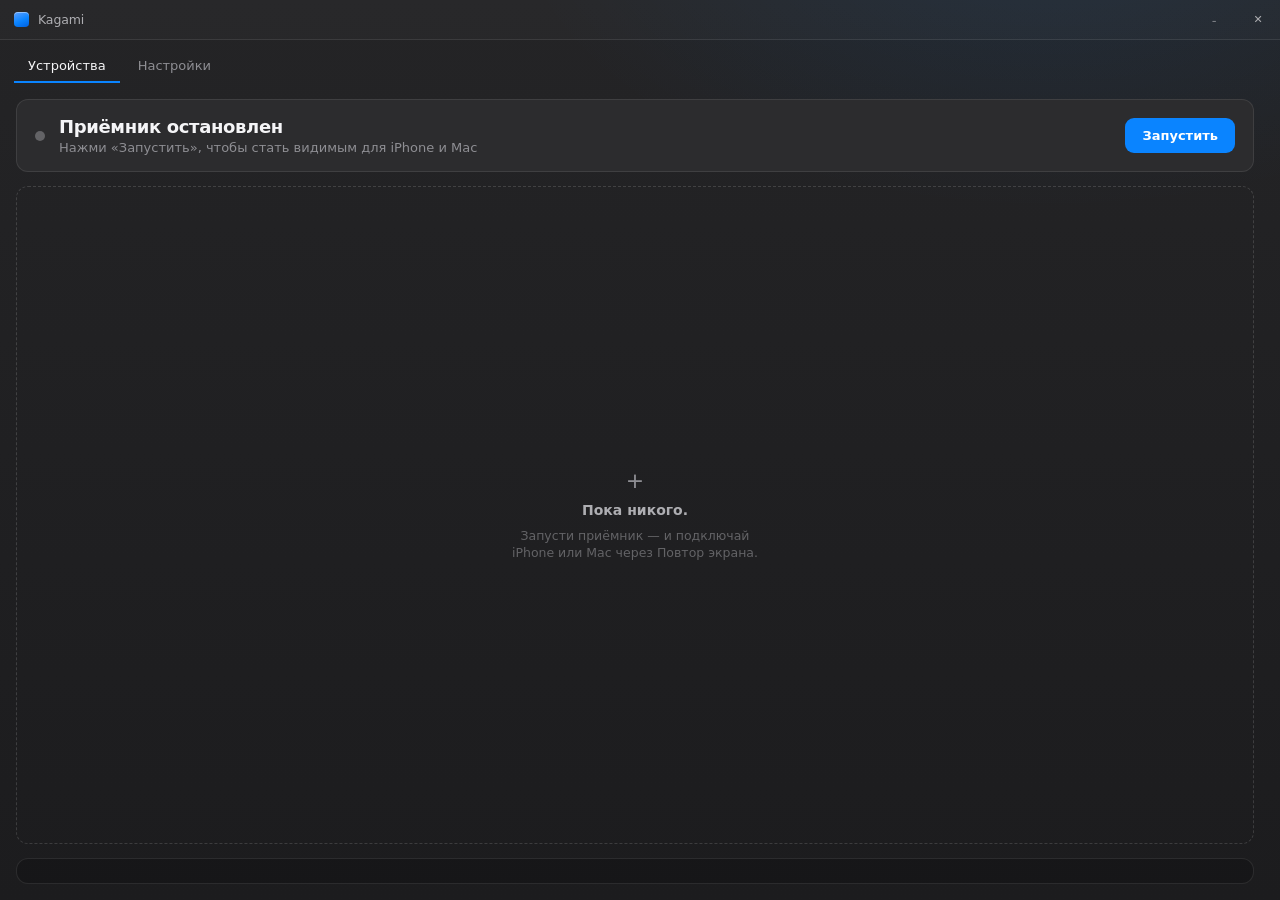
<file: desktop/src/index.html>
<!doctype html>
<html lang="ru">
  <head>
    <meta charset="UTF-8" />
    <meta name="viewport" content="width=device-width, initial-scale=1.0" />
    <title>Kagami</title>
    <link rel="stylesheet" href="styles.css" />
  </head>
  <body>
    <!-- titlebar (frameless, drag region) -->
    <div class="titlebar" data-tauri-drag-region>
      <span class="wtitle" data-tauri-drag-region><span class="wicon"></span>Kagami</span>
      <div class="wctrl">
        <button class="wc" id="min" aria-label="Свернуть">﹘</button>
        <button class="wc close" id="close" aria-label="Свернуть в трей">✕</button>
      </div>
    </div>

    <div class="tabs" role="tablist">
      <button role="tab" data-view="devices" aria-selected="true">Устройства</button>
      <button role="tab" data-view="settings" aria-selected="false">Настройки</button>
    </div>

    <div class="content">
      <!-- ===== DEVICES ===== -->
      <section class="view active" id="view-devices">
        <div class="hero">
          <span class="status-dot" id="statusDot"></span>
          <div class="h-txt">
            <h2 id="statusTitle">Приёмник остановлен</h2>
            <p class="sub" id="statusSub">Нажми «Запустить», чтобы стать видимым для iPhone и Mac</p>
          </div>
          <button class="btn primary" id="toggleReceiver">Запустить</button>
        </div>

        <div class="devices stopped" id="deviceList">
          <div class="empty">
            <span class="plus">+</span>
            <p id="emptyTitle">Пока никого.</p>
            <p id="emptyText">Запусти приёмник — и подключай iPhone или Mac через Повтор экрана.</p>
          </div>
        </div>

        <div class="footbar" id="footbar"></div>
      </section>

      <!-- ===== SETTINGS ===== -->
      <section class="view" id="view-settings">
        <div class="gl">Общие</div>
        <div class="rows">
          <div class="r">
            <div class="rl"><div class="rt">Запуск при входе</div><div class="rd">Kagami стартует свёрнутым в трей</div></div>
            <button class="sw" role="switch" aria-checked="true" aria-label="Запуск при входе"></button>
          </div>
          <div class="r">
            <div class="rl"><div class="rt">Сворачивать в трей</div><div class="rd">Крестик прячет окно, не закрывает приём</div></div>
            <button class="sw" role="switch" aria-checked="true" aria-label="Сворачивать в трей"></button>
          </div>
        </div>

        <div class="gl">Поток</div>
        <div class="rows">
          <div class="r">
            <div class="rl"><div class="rt">Разрешение</div><div class="rd">Потолок legacy-AirPlay — 1080p</div></div>
            <div class="segd" role="group" aria-label="Разрешение">
              <button aria-selected="true">Авто</button><button aria-selected="false">1080p</button>
              <button disabled>2K<span class="soon">СКОРО</span></button>
            </div>
          </div>
          <div class="r">
            <div class="rl"><div class="rt">Кадры</div></div>
            <div class="segd" role="group" aria-label="Частота кадров">
              <button aria-selected="false">30</button><button aria-selected="true">60</button>
            </div>
          </div>
          <div class="r">
            <div class="rl"><div class="rt">Режим низкой задержки</div><div class="rd">Без вертикальной синхронизации</div></div>
            <button class="sw" role="switch" aria-checked="true" aria-label="Низкая задержка"></button>
          </div>
        </div>

        <div class="gl">Сеть</div>
        <div class="rows">
          <div class="r">
            <div class="rl"><div class="rt">Имя устройства</div><div class="rd">Так тебя увидят на iPhone и Mac</div></div>
            <div class="field"><input type="text" id="deviceName" value="Kagami" aria-label="Имя устройства"></div>
          </div>
          <div class="r">
            <div class="rl"><div class="rt">mDNS-рефлектор</div><div class="rd">Анонс в LAN в обход Bonjour</div></div>
            <button class="sw" role="switch" aria-checked="true" aria-label="mDNS-рефлектор"></button>
          </div>
          <div class="r">
            <div class="rl"><div class="rt">Пин-код подключения</div><div class="rd">Спрашивать код при новом устройстве</div></div>
            <button class="sw" role="switch" aria-checked="false" aria-label="Пин-код"></button>
          </div>
        </div>

        <div class="about">
          <div class="an">Kagami 0.1</div>
          <div class="av">Форк UxPlay 1.74 · GStreamer · D3D12</div>
          <div class="al">Бесплатно, GPLv3. Основано на UxPlay. © 2026</div>
        </div>
      </section>
    </div>

    <script type="module" src="main.js"></script>
  </body>
</html>
</file>
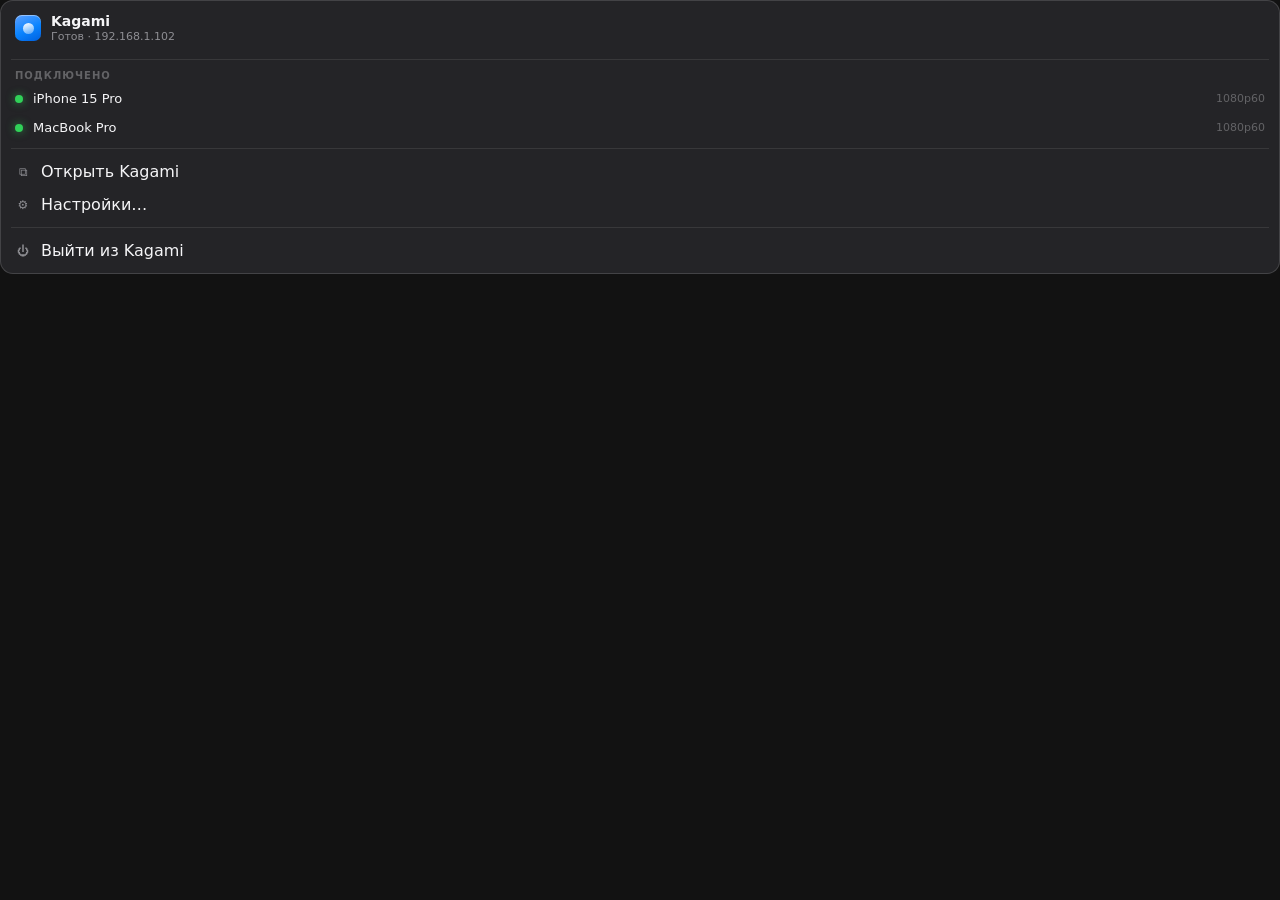
<file: desktop/src/tray.html>
<!doctype html>
<html lang="ru">
  <head>
    <meta charset="UTF-8" />
    <meta name="viewport" content="width=device-width, initial-scale=1.0" />
    <title>Kagami tray</title>
    <style>
      :root{
        color-scheme: dark;
        --ink:#f5f5f7; --ink-3:#8e8e93; --ink-4:#636366;
        --blue:#0a84ff; --green:#30d158; --red:#ff453a;
        --hair:rgba(255,255,255,.09); --hair-strong:rgba(255,255,255,.14);
        --font: -apple-system, BlinkMacSystemFont, "SF Pro Display", "SF Pro Text", "Segoe UI", system-ui, sans-serif;
      }
      *{box-sizing:border-box}
      html,body{margin:0;height:100%;background:transparent}
      body{font-family:var(--font);color:var(--ink);-webkit-font-smoothing:antialiased;
        user-select:none;padding:0;overflow:hidden}
      .tray{
        border-radius:13px;overflow:hidden;
        background:rgba(38,38,41,.96);
        border:1px solid var(--hair-strong);
        padding-bottom:6px;
      }
      .tray-head{display:flex;align-items:center;gap:10px;padding:12px 14px 10px}
      .g{width:26px;height:26px;border-radius:7px;flex:0 0 auto;display:grid;place-items:center;
        background:linear-gradient(155deg,#5ea0ff,#0a84ff 55%,#0060df);
        box-shadow:inset 0 1px 0 rgba(255,255,255,.4)}
      .g::before{content:"";width:11px;height:11px;border-radius:50%;
        background:linear-gradient(160deg,#fff,rgba(255,255,255,.3))}
      .tn{font-size:14px;font-weight:600}
      .ts{font-size:11px;color:var(--ink-3);margin-top:1px;font-variant-numeric:tabular-nums}
      .tsep{height:1px;background:var(--hair);margin:6px 10px}
      .tlabel{font-size:10px;font-weight:600;letter-spacing:.1em;text-transform:uppercase;
        color:var(--ink-4);padding:4px 14px 3px}
      .mi{display:flex;align-items:center;gap:10px;padding:7px 14px;font-size:13px;color:var(--ink);cursor:default}
      button.mi{width:calc(100% - 0px);border:0;background:transparent;font:inherit;text-align:left;color:var(--ink)}
      .mi:hover{background:var(--blue);color:#fff;border-radius:7px;margin:0 5px;padding:7px 9px}
      .mi:hover .k,.mi:hover .mm{color:rgba(255,255,255,.78)}
      .mi .ci{width:16px;text-align:center;color:var(--ink-3);font-size:12px}
      .mi:hover .ci{color:#fff}
      .mi .lbl{flex:1}
      .mi .k{color:var(--ink-4);font-size:12px}
      .mi .mm{color:var(--ink-4);font-size:11px}
      .mi .sd{width:8px;height:8px;border-radius:50%;background:var(--green);box-shadow:0 0 8px rgba(48,209,88,.6)}
      button.mi.quit:hover{background:var(--red)}
      @media (prefers-reduced-motion: reduce){*{animation:none!important;transition:none!important}}
    </style>
  </head>
  <body>
    <div class="tray">
      <div class="tray-head">
        <span class="g"></span>
        <div>
          <div class="tn">Kagami</div>
          <div class="ts" id="ts">Готов · 192.168.1.102</div>
        </div>
      </div>
      <div class="tsep"></div>
      <div class="tlabel">Подключено</div>
      <div class="mi"><span class="sd"></span><span class="lbl">iPhone 15 Pro</span><span class="mm">1080p60</span></div>
      <div class="mi"><span class="sd"></span><span class="lbl">MacBook Pro</span><span class="mm">1080p60</span></div>
      <div class="tsep"></div>
      <button class="mi" id="open"><span class="ci">⧉</span><span class="lbl">Открыть Kagami</span></button>
      <button class="mi" id="settings"><span class="ci">⚙</span><span class="lbl">Настройки…</span></button>
      <div class="tsep"></div>
      <button class="mi quit" id="quit"><span class="ci">⏻</span><span class="lbl">Выйти из Kagami</span></button>
    </div>

    <script>
      const { invoke } = window.__TAURI__.core;
      document.getElementById("open").addEventListener("click", () => invoke("open_main"));
      document.getElementById("settings").addEventListener("click", () => invoke("open_settings"));
      document.getElementById("quit").addEventListener("click", () => invoke("quit_app"));
    </script>
  </body>
</html>
</file>
<file: desktop/src/styles.css>
:root{
  color-scheme: dark;
  --win:#1c1c1e; --win-2:#2c2c2e; --win-3:#3a3a3c;
  --hair:rgba(255,255,255,.09); --hair-strong:rgba(255,255,255,.14);
  --ink:#f5f5f7; --ink-2:#aeaeb2; --ink-3:#8e8e93; --ink-4:#636366;
  --blue:#0a84ff; --blue-soft:rgba(10,132,255,.16);
  --green:#30d158; --amber:#ff9f0a; --red:#ff453a;
  --font: -apple-system, BlinkMacSystemFont, "SF Pro Display", "SF Pro Text", "Segoe UI", system-ui, sans-serif;
}
*{box-sizing:border-box}
html,body{margin:0;height:100%}
body{
  font-family:var(--font); color:var(--ink); overflow:hidden;
  background:
    radial-gradient(900px 500px at 82% -10%, rgba(10,132,255,.10), transparent 60%),
    linear-gradient(180deg,#242426,var(--win));
  -webkit-font-smoothing:antialiased; user-select:none;
  display:flex; flex-direction:column; height:100vh;
}
:focus-visible{outline:2px solid var(--blue);outline-offset:2px;border-radius:4px}

/* ---- titlebar ---- */
.titlebar{display:flex;align-items:stretch;height:40px;flex:0 0 auto;
  background:rgba(255,255,255,.02);border-bottom:1px solid var(--hair)}
.wtitle{display:flex;align-items:center;gap:9px;padding:0 14px;flex:1;
  font-size:12.5px;font-weight:500;color:var(--ink-2);letter-spacing:-.01em}
.wicon{width:15px;height:15px;border-radius:4px;flex:0 0 auto;
  background:linear-gradient(155deg,#5ea0ff,#0a84ff 55%,#0060df);
  box-shadow:inset 0 1px 0 rgba(255,255,255,.4)}
.wctrl{display:flex}
.wc{width:44px;border:0;background:transparent;color:var(--ink-2);font-size:11px;
  cursor:pointer;display:grid;place-items:center;transition:background .12s,color .12s;
  font-family:var(--font)}
.wc:hover{background:rgba(255,255,255,.08)}
.wc.close:hover{background:#c42b1c;color:#fff}

/* ---- tabs ---- */
.tabs{display:flex;gap:4px;padding:10px 14px 0;flex:0 0 auto}
.tabs button{font:inherit;font-size:13px;font-weight:500;color:var(--ink-3);
  background:transparent;border:0;padding:8px 14px;border-radius:8px 8px 0 0;cursor:pointer;
  transition:.15s;border-bottom:2px solid transparent}
.tabs button[aria-selected="true"]{color:var(--ink);border-bottom-color:var(--blue)}

/* ---- content ---- */
.content{flex:1;min-height:0;overflow-y:auto;padding:16px;scrollbar-gutter:stable}
.content::-webkit-scrollbar{width:10px}
.content::-webkit-scrollbar-track{background:transparent}
.content::-webkit-scrollbar-thumb{background:rgba(255,255,255,.14);border-radius:8px;
  border:3px solid transparent;background-clip:content-box}
.content::-webkit-scrollbar-thumb:hover{background:rgba(255,255,255,.24);background-clip:content-box}
.view{display:none;flex-direction:column;gap:14px}
.view.active{display:flex;min-height:100%;animation:viewin .22s ease}
@keyframes viewin{from{opacity:0;transform:translateY(6px)}to{opacity:1;transform:none}}

/* ---- hero ---- */
.hero{padding:16px 18px;display:flex;align-items:center;gap:14px;
  background:var(--win-2);border:1px solid var(--hair);border-radius:12px}
.status-dot{width:10px;height:10px;border-radius:50%;flex:0 0 auto;background:var(--ink-4);transition:background .2s}
.status-dot.on{background:var(--green);box-shadow:0 0 0 4px rgba(48,209,88,.16),0 0 12px rgba(48,209,88,.6)}
.status-dot.starting{background:var(--amber);box-shadow:0 0 0 4px rgba(255,159,10,.16),0 0 12px rgba(255,159,10,.6);
  animation:pulse 1.1s ease-in-out infinite}
.status-dot.err{background:var(--red);box-shadow:0 0 0 4px rgba(255,69,58,.16),0 0 12px rgba(255,69,58,.6)}
@keyframes pulse{50%{opacity:.4}}
.hero .h-txt{flex:1;min-width:0}
.hero h2{font-size:18px;font-weight:600;letter-spacing:-.02em;margin:0 0 3px}
.hero .sub{font-size:13px;color:var(--ink-3);margin:0;font-variant-numeric:tabular-nums}
.hero .sub code{color:var(--blue);background:var(--blue-soft);padding:1px 7px;border-radius:6px;font-size:12px}
.btn{font:inherit;font-size:13px;font-weight:600;padding:9px 16px;border-radius:9px;cursor:pointer;
  border:1px solid transparent;transition:.15s;white-space:nowrap}
.btn.primary{background:var(--blue);color:#fff}
.btn.primary:hover{background:#0a78e6}
.btn.ghost{background:transparent;color:var(--red);border-color:rgba(255,69,58,.4)}
.btn.ghost:hover{background:rgba(255,69,58,.14)}

/* ---- devices ---- */
.devices{display:flex;flex-direction:column;gap:12px;flex:1;min-height:0}
.devices.stopped{justify-content:center}
.dev{display:flex;gap:14px;align-items:center;padding:12px;border-radius:12px;
  background:var(--win-2);border:1px solid var(--hair);transition:.18s}
.dev:hover{border-color:var(--hair-strong);background:#333336}
.thumb{width:104px;height:66px;border-radius:8px;flex:0 0 auto;position:relative;overflow:hidden;
  border:1px solid rgba(255,255,255,.08)}
.thumb.ios{background:linear-gradient(150deg,#ff9a3d,#ff2d78 45%,#7b2dff)}
.thumb.mac{background:linear-gradient(150deg,#0a84ff,#3ac0ff 50%,#25d0c0)}
.thumb::after{content:"";position:absolute;inset:0;background:linear-gradient(180deg,rgba(255,255,255,.14),transparent 40%)}
.live{position:absolute;top:6px;left:6px;z-index:2;display:flex;align-items:center;gap:4px;
  font-size:9px;font-weight:700;letter-spacing:.08em;color:#fff;background:rgba(0,0,0,.42);
  padding:2px 6px;border-radius:5px}
.live i{width:5px;height:5px;border-radius:50%;background:var(--red);box-shadow:0 0 6px var(--red);
  animation:blink 1.6s ease-in-out infinite}
@keyframes blink{50%{opacity:.35}}
.dev .meta{flex:1;min-width:0}
.dev .meta h3{font-size:15px;font-weight:600;margin:0 0 4px;letter-spacing:-.01em}
.dev .meta .row{display:flex;gap:8px;flex-wrap:wrap;font-size:12px;color:var(--ink-3);font-variant-numeric:tabular-nums}
.tag{background:rgba(255,255,255,.06);padding:2px 8px;border-radius:6px;color:var(--ink-2)}
.tag.good{color:var(--green);background:rgba(48,209,88,.12)}
.disc{width:30px;height:30px;flex:0 0 auto;border-radius:50%;border:1px solid var(--hair);
  background:transparent;color:var(--ink-3);font-size:15px;cursor:pointer;display:grid;place-items:center;transition:.16s}
.disc:hover{background:rgba(255,69,58,.14);border-color:rgba(255,69,58,.4);color:var(--red)}
.empty{display:flex;flex-direction:column;align-items:center;justify-content:center;gap:6px;
  padding:22px;border-radius:12px;border:1.5px dashed var(--hair-strong);color:var(--ink-4);text-align:center}
.devices.stopped .empty{flex:1}
.empty .plus{font-size:22px;color:var(--ink-3);margin-bottom:2px}
.empty p{margin:0;font-size:12.5px;line-height:1.4;max-width:34ch}
.empty #emptyTitle{font-size:14px;font-weight:600;color:var(--ink-2)}
.empty #emptyText{color:var(--ink-4)}

.footbar{display:flex;align-items:center;gap:14px;padding:12px 16px;border-radius:12px;
  background:rgba(0,0,0,.18);border:1px solid var(--hair);
  font-size:12px;color:var(--ink-3);font-variant-numeric:tabular-nums;flex-wrap:wrap}
.footbar b{color:var(--ink);font-weight:600}
.footbar .dot{color:var(--ink-4)}

/* ---- settings ---- */
.gl{font-size:11px;font-weight:600;letter-spacing:.06em;text-transform:uppercase;color:var(--ink-4);margin:6px 0 8px}
.rows{background:var(--win-2);border:1px solid var(--hair);border-radius:11px;overflow:hidden}
.r{display:flex;align-items:center;gap:12px;padding:12px 14px;border-bottom:1px solid var(--hair)}
.r:last-child{border-bottom:0}
.r .rl{flex:1;min-width:0}
.r .rt{font-size:13.5px;font-weight:500}
.r .rd{font-size:11.5px;color:var(--ink-4);margin-top:2px;line-height:1.35}
.sw{width:42px;height:26px;border-radius:20px;background:var(--win-3);position:relative;cursor:pointer;
  flex:0 0 auto;transition:background .2s;border:none;padding:0}
.sw::after{content:"";position:absolute;top:2px;left:2px;width:22px;height:22px;border-radius:50%;
  background:#fff;transition:transform .2s cubic-bezier(.4,1.3,.6,1);box-shadow:0 1px 3px rgba(0,0,0,.4)}
.sw[aria-checked="true"]{background:var(--green)}
.sw[aria-checked="true"]::after{transform:translateX(16px)}
.segd{display:flex;background:var(--win-3);border-radius:8px;padding:2px;flex:0 0 auto}
.segd button{font:inherit;font-size:12px;font-weight:500;color:var(--ink-2);background:transparent;border:0;
  padding:5px 11px;border-radius:6px;cursor:pointer;transition:.15s;white-space:nowrap}
.segd button[aria-selected="true"]{background:#5a5a5e;color:#fff;box-shadow:0 1px 2px rgba(0,0,0,.3)}
.segd button:disabled{color:var(--ink-4);cursor:not-allowed}
.soon{font-size:8.5px;font-weight:700;letter-spacing:.05em;color:var(--amber);
  background:rgba(255,159,10,.14);padding:1px 4px;border-radius:4px;margin-left:5px;vertical-align:1px}
.field{display:flex;align-items:center;background:rgba(0,0,0,.22);border:1px solid var(--hair);
  border-radius:8px;padding:0;transition:border-color .15s,box-shadow .15s}
.field:focus-within{border-color:var(--blue);box-shadow:0 0 0 3px var(--blue-soft)}
.field input{background:transparent;border:0;color:var(--ink);font:inherit;font-size:13px;
  width:150px;text-align:left;outline:none;padding:8px 12px}
.field input::placeholder{color:var(--ink-4)}
.about{padding:14px 4px 4px;display:flex;flex-direction:column;gap:3px}
.about .an{font-size:14px;font-weight:600}
.about .av{font-size:12px;color:var(--ink-3);font-variant-numeric:tabular-nums}
.about .al{font-size:11.5px;color:var(--ink-4);margin-top:6px;line-height:1.5}

@media (prefers-reduced-motion: reduce){*{animation:none!important;transition:none!important}}
</file>
